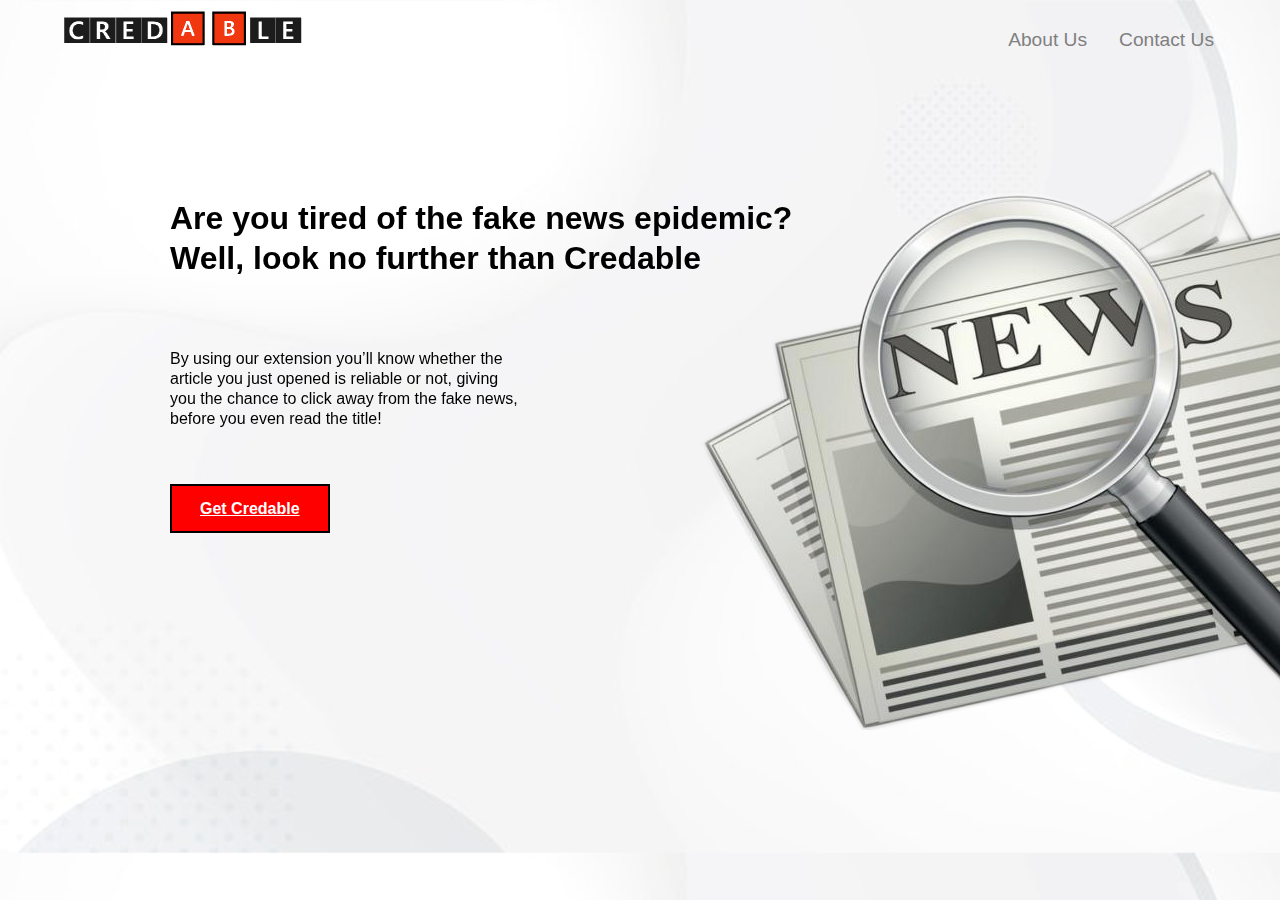
<file: index.html>
<!DOCTYPE html>
<html lang="en">
<head>
    <meta charset="UTF-8">
    <meta http-equiv="X-UA-Compatible" content="IE=edge">
    <meta name="viewport" content="width=device-width, initial-scale=1.0">
    <title>Document</title>
    <link rel="stylesheet" href="main.css">
</head>
<body>
    <nav class="navbar">
        <div class="navbar__container">
            <a href="/" id = "navbar__logo"></a>
            <div class="navbar__toggle" id="mobile-menu">
                <span class="bar"></span> <span class="bar"></span>
                <span class="bar"></span>
            </div>
            <ul class="navbar__menu">
                <li class="navbar__item">
                    <a href="/about.html" id = "navbar__links">About Us</a>
                </li>
                <li class="navbar__item">
                    <a href="/contact.html" id = "navbar__links">Contact Us</a>
                </li>
            </ul>
        </div>
    </nav>

    <div style = "position:fixed; left:170px; top:200px">
        <h1>Are you tired of the fake news epidemic?</h1>
    </div>

    <div style = "position:fixed; left:170px; top:240px">
        <h1>Well, look no further than Credable</h1>
    </div>
    <div style = "position:fixed; left:170px; top:350px">
        <p>By using our extension you’ll know whether the</p>
    </div>
    <div style = "position:fixed; left:170px; top:370px">
        <p>article you just opened is reliable or not, giving</p>
    </div>
    <div style = "position:fixed; left:170px; top:390px">
        <p>you the chance to click away from the fake news,</p>
    </div>
    <div style = "position:fixed; left:170px; top:410px">
        <p></p>before you even read the title! </p>
    </div>

    <div style = "position:fixed; left:170px; top:500px">
        <a href="https://github.com/kevinni20021/Hack_The_Valley_2022_Fake_News_Detector" id = "button">Get Credable</a>
    </div>


    <a href="/" class = "picture"></a>

</body>
</html>
</file>
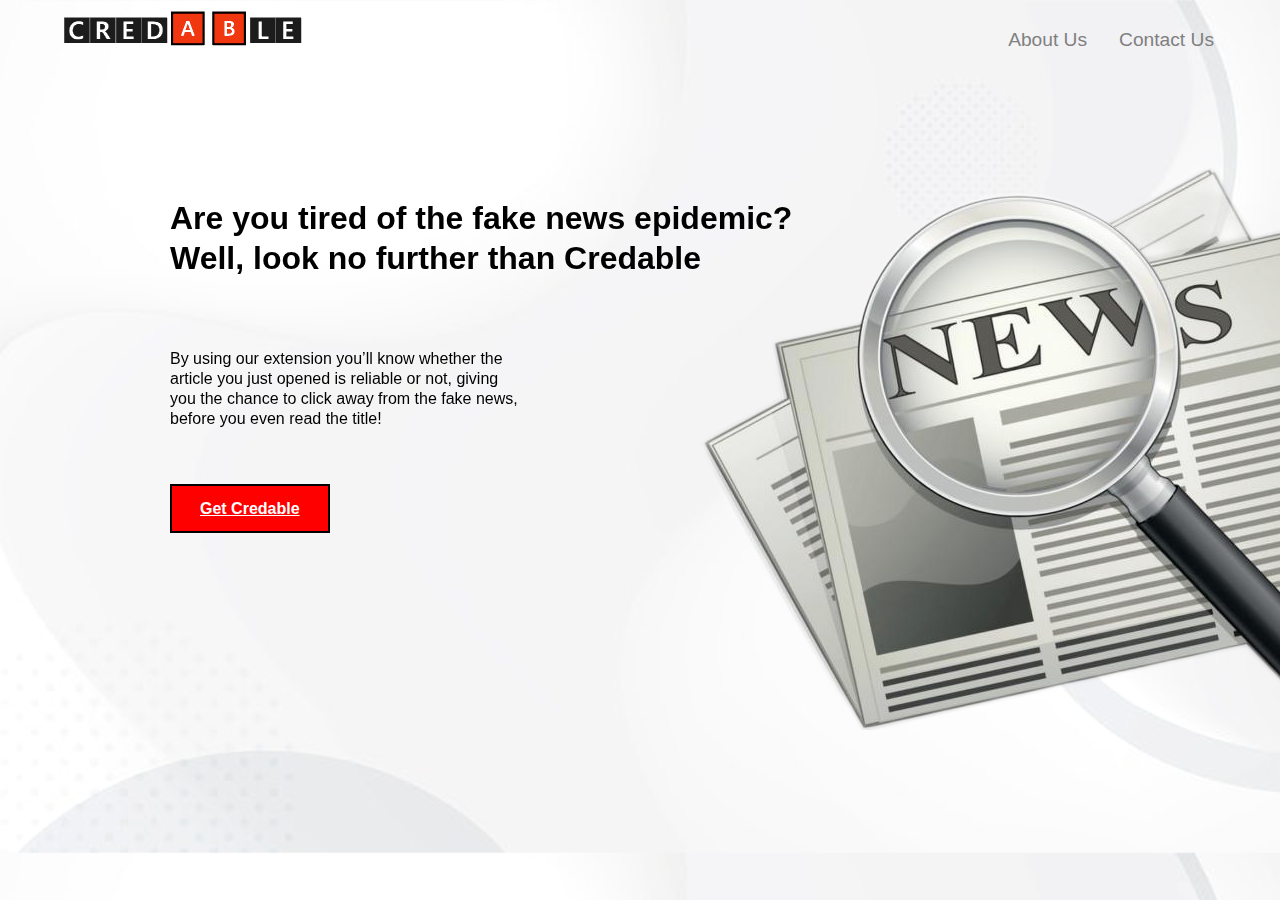
<file: Website/index.html>
<!DOCTYPE html>
<html lang="en">
<head>
    <meta charset="UTF-8">
    <meta http-equiv="X-UA-Compatible" content="IE=edge">
    <meta name="viewport" content="width=device-width, initial-scale=1.0">
    <title>Document</title>
    <link rel="stylesheet" href="main.css">
</head>
<body>
    <nav class="navbar">
        <div class="navbar__container">
            <a href="/" id = "navbar__logo"></a>
            <div class="navbar__toggle" id="mobile-menu">
                <span class="bar"></span> <span class="bar"></span>
                <span class="bar"></span>
            </div>
            <ul class="navbar__menu">
                <li class="navbar__item">
                    <a href="/about.html" id = "navbar__links">About Us</a>
                </li>
                <li class="navbar__item">
                    <a href="/contact.html" id = "navbar__links">Contact Us</a>
                </li>
            </ul>
        </div>
    </nav>

    <div style = "position:fixed; left:170px; top:200px">
        <h1>Are you tired of the fake news epidemic?</h1>
    </div>
    
    <div style = "position:fixed; left:170px; top:240px">
        <h1>Well, look no further than Credable</h1>
    </div>
    <div style = "position:fixed; left:170px; top:350px">
        <p>By using our extension you’ll know whether the</p>
    </div>
    <div style = "position:fixed; left:170px; top:370px">
        <p>article you just opened is reliable or not, giving</p>
    </div>
    <div style = "position:fixed; left:170px; top:390px">
        <p>you the chance to click away from the fake news,</p>
    </div>
    <div style = "position:fixed; left:170px; top:410px">
        <p></p>before you even read the title! </p>
    </div>

    <div style = "position:fixed; left:170px; top:500px">
        <a href="/https://www.youtube.com/" id = "button">Get Credable</a>
    </div>


    <a href="/" class = "picture"></a>

</body>
</html>
</file>
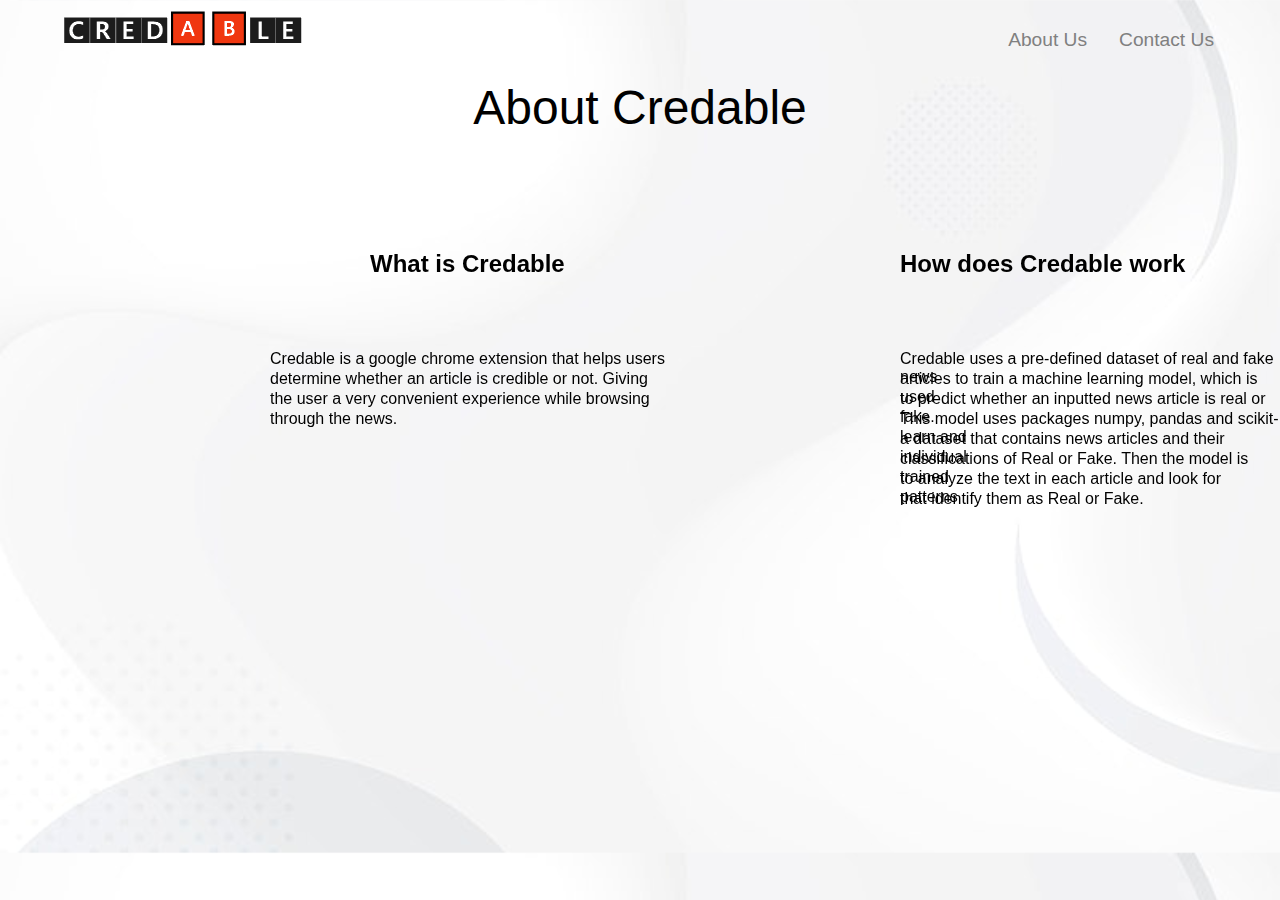
<file: about.html>
<!DOCTYPE html>
<html lang="en">
<head>
    <meta charset="UTF-8">
    <meta http-equiv="X-UA-Compatible" content="IE=edge">
    <meta name="viewport" content="width=device-width, initial-scale=1.0">
    <title>Document</title>
    <link rel="stylesheet" href="main.css">
</head>
<body>
    <nav class="navbar">
        <div class="navbar__container">
            <a href="/index.html" id = "navbar__logo"></a>
            <div class="navbar__toggle" id="mobile-menu">
                <span class="bar"></span> <span class="bar"></span>
                <span class="bar"></span>
            </div>
            <ul class="navbar__menu">
                <li class="navbar__item">
                    <a href="/about.html" id = "navbar__links">About Us</a>
                </li>
                <li class="navbar__item">
                    <a href="/contact.html" id = "navbar__links">Contact Us</a>
                </li>
            </ul>
        </div>
    </nav>

    <center><font size="+40">About Credable</font></center>

    <div style = "position:fixed; left:370px; top:250px">
        <h2>What is Credable</h2>
    </div>
    <div style = "position:fixed; left:270px; top:350px">
        <p>Credable is a google chrome extension that helps users</p>
    </div>
    <div style = "position:fixed; left:270px; top:370px">
        <p>determine whether an article is credible or not. Giving</p>
    </div>
    <div style = "position:fixed; left:270px; top:390px">
        <p>the user a very convenient experience while browsing</p>
    </div>
    <div style = "position:fixed; left:270px; top:410px">
        <p>through the news.</p>
    </div>
    <div style = "position:fixed; left:900px; top:250px">
        <h2>How does Credable work</h2>
    </div>
    <div style = "position:fixed; left:900px; top:350px">
        <p>Credable uses a pre-defined dataset of real and fake news</p>
    </div>
    <div style = "position:fixed; left:900px; top:370px">
        <p>articles to train a machine learning model, which is used </p>
    </div>
    <div style = "position:fixed; left:900px; top:390px">
        <p>to predict whether an inputted news article is real or fake.</p>
    </div>
    <div style = "position:fixed; left:900px; top:410px">
        <p>This model uses packages numpy, pandas and scikit-learn and</p>
    </div>
    <div style = "position:fixed; left:900px; top:430px">
        <p>a dataset that contains news articles and their individual </p>
    </div>
    <div style = "position:fixed; left:900px; top:450px">
        <p>classifications of Real or Fake. Then the model is trained </p>
    </div>
    <div style = "position:fixed; left:900px; top:470px">
        <p>to analyze the text in each article and look for patterns </p>
    </div>
    <div style = "position:fixed; left:900px; top:490px">
        <p>that identify them as Real or Fake.</p>
    </div>

    
    </body>
</html>
</file>
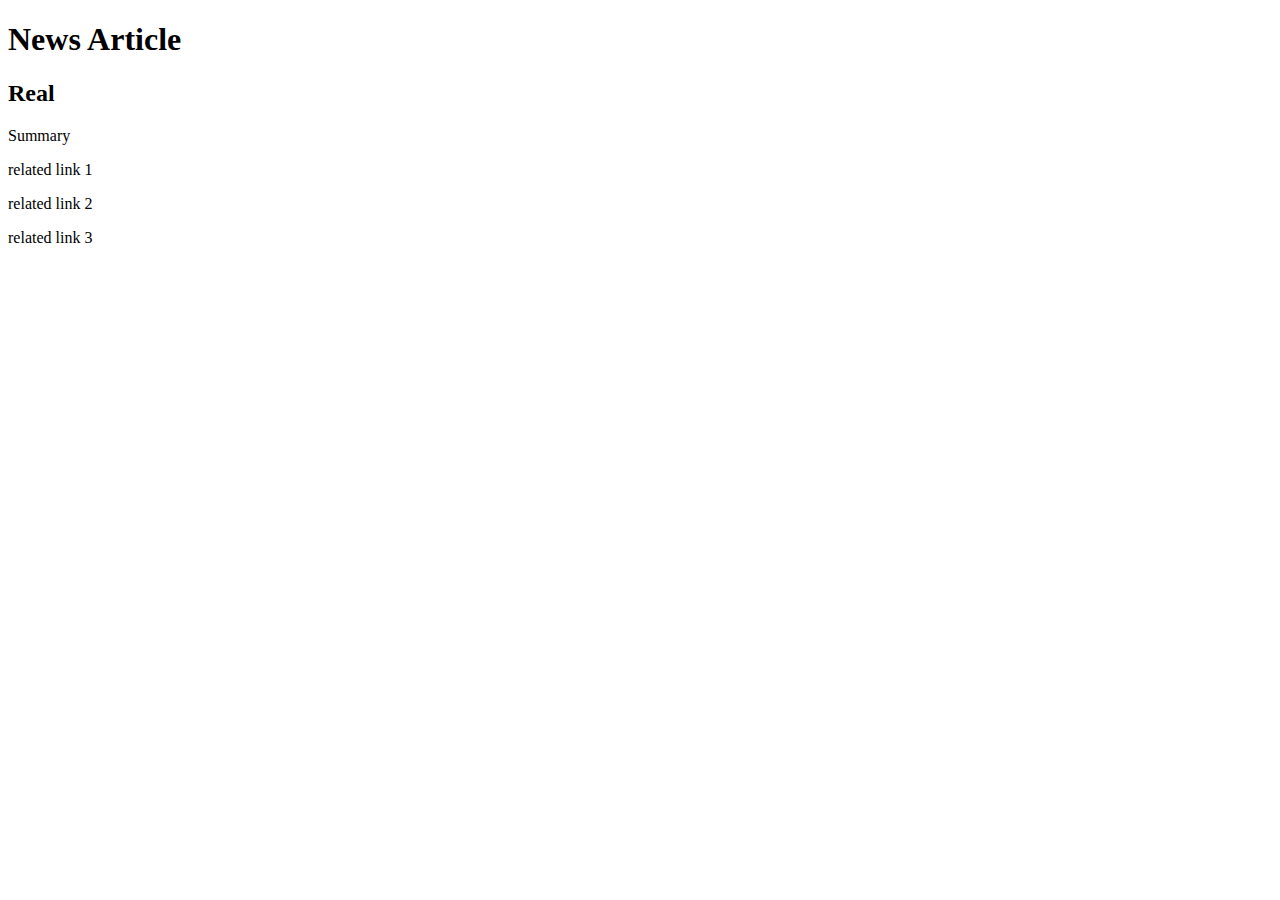
<file: Google Chrome Extension/action.html>
<!DOCTYPE html>
<html>
<head>
    <title>Credable</title>
    <meta charset="utf-8">
    <script src="background.js"></script>
</head>
<body>
    <h1 id = "Title">News Article</h1>
    <h2 id = "TF">Real</h2>
    <p id = "Summary">Summary</p>
    <p id = "ref1">related link 1</p>
    <p id = "ref2">related link 2</p>
    <p id = "ref3">related link 3</p>
</body>
</html>
</file>
<file: main.css>
* {
    box-sizing: border-box;
    margin: 0;
    padding: 0;
    font-family: 'Kumbh Sans', sans-serif;
}

body {
    background-image: url("images/website2.jpg");
    -webkit-background-size: cover;
    -moz-background-size: cover;
    -o-background-size: cover;
    background-size: cover;
  }

.navbar{
    background: #00000000;
    height: 80px;
    display: flex;  
    justify-content: center;
    align-items: center;
    font-size: 1.2rem;
    position: sticky;
    top: 0;
    z-index: 999;
}

.navbar__container {
    display: flex;
    justify-content: space-between;
    height: 80px;
    z-index: 1;
    width: 100%;
    max-width: 1300px;
    margin: 0 auto;
    padding: 0 50px;
}

#navbar__logo {
    background-image: url("images/fake\ news\ logo.png");
    height: 58px;
    width: 266px;
}

.navbar__menu {
    display: flex;
    align-items: center;
    list-style: none;
    text-align: center;
}

.navbar__item {
    height: 80px;
}

#navbar__links {
    color: #808080;
    display: flex;
    align-items: center;
    justify-content: center; 
    text-decoration: none;
    padding: 0 1rem;    
    height: 100%;
}

#navbar__links:hover {
    color: red;
    transition: all 0.2s ease;
}


.picture {
    background-image: url("images/website1.png");
    height: 605px;
    width: 720px;
    position: fixed;
    left: 700px;
    top: 125px;
    z-index: 10;
}

#button{
    border: 2px solid black;
    background-color: red;
    color: white;
    padding: 14px 28px;
    font-size: 16px;
    font-weight: bold;
    cursor: pointer;
}

#button:hover {
    background: rgb(193, 0, 0);
    transition: all 0.2s ease;
}

.text__container {
    display: flex;
    justify-content: space-between;
    height: 300px;
    z-index: 1;
    width: 100%;
    max-width: 1300px;
    margin: 0 auto;
    padding: 0 50px;
}

.text__menu {
    display: flex;
    align-items: center;
    list-style: none;
    text-align: center;
}

.text__item {       
    height: 40px;
}

#text__links {
    color: #000000;
    font-size: large;
    display: flex;
    align-items: center;
    justify-content: center; 
    text-decoration: none;
    padding: 0 3.5rem;    
    height: 100%;
}
</file>
<file: Website/main.css>
* {
    box-sizing: border-box;
    margin: 0;
    padding: 0;
    font-family: 'Kumbh Sans', sans-serif;
}

body {
    background-image: url("images/website2.jpg");
    -webkit-background-size: cover;
    -moz-background-size: cover;
    -o-background-size: cover;
    background-size: cover;
  }

.navbar{
    background: #00000000;
    height: 80px;
    display: flex;  
    justify-content: center;
    align-items: center;
    font-size: 1.2rem;
    position: sticky;
    top: 0;
    z-index: 999;
}

.navbar__container {
    display: flex;
    justify-content: space-between;
    height: 80px;
    z-index: 1;
    width: 100%;
    max-width: 1300px;
    margin: 0 auto;
    padding: 0 50px;
}

#navbar__logo {
    background-image: url("images/fake\ news\ logo.png");
    height: 58px;
    width: 266px;
}

.navbar__menu {
    display: flex;
    align-items: center;
    list-style: none;
    text-align: center;
}

.navbar__item {
    height: 80px;
}

#navbar__links {
    color: #808080;
    display: flex;
    align-items: center;
    justify-content: center; 
    text-decoration: none;
    padding: 0 1rem;    
    height: 100%;
}

#navbar__links:hover {
    color: red;
    transition: all 0.2s ease;
}


.picture {
    background-image: url("images/website1.png");
    height: 605px;
    width: 720px;
    position: fixed;
    left: 700px;
    top: 125px;
    z-index: 10;
}

#button{
    border: 2px solid black;
    background-color: red;
    color: white;
    padding: 14px 28px;
    font-size: 16px;
    font-weight: bold;
    cursor: pointer;
}

#button:hover {
    background: rgb(193, 0, 0);
    transition: all 0.2s ease;
}

.text__container {
    display: flex;
    justify-content: space-between;
    height: 300px;
    z-index: 1;
    width: 100%;
    max-width: 1300px;
    margin: 0 auto;
    padding: 0 50px;
}

.text__menu {
    display: flex;
    align-items: center;
    list-style: none;
    text-align: center;
}

.text__item {       
    height: 40px;
}

#text__links {
    color: #000000;
    font-size: large;
    display: flex;
    align-items: center;
    justify-content: center; 
    text-decoration: none;
    padding: 0 3.5rem;    
    height: 100%;
}
</file>
